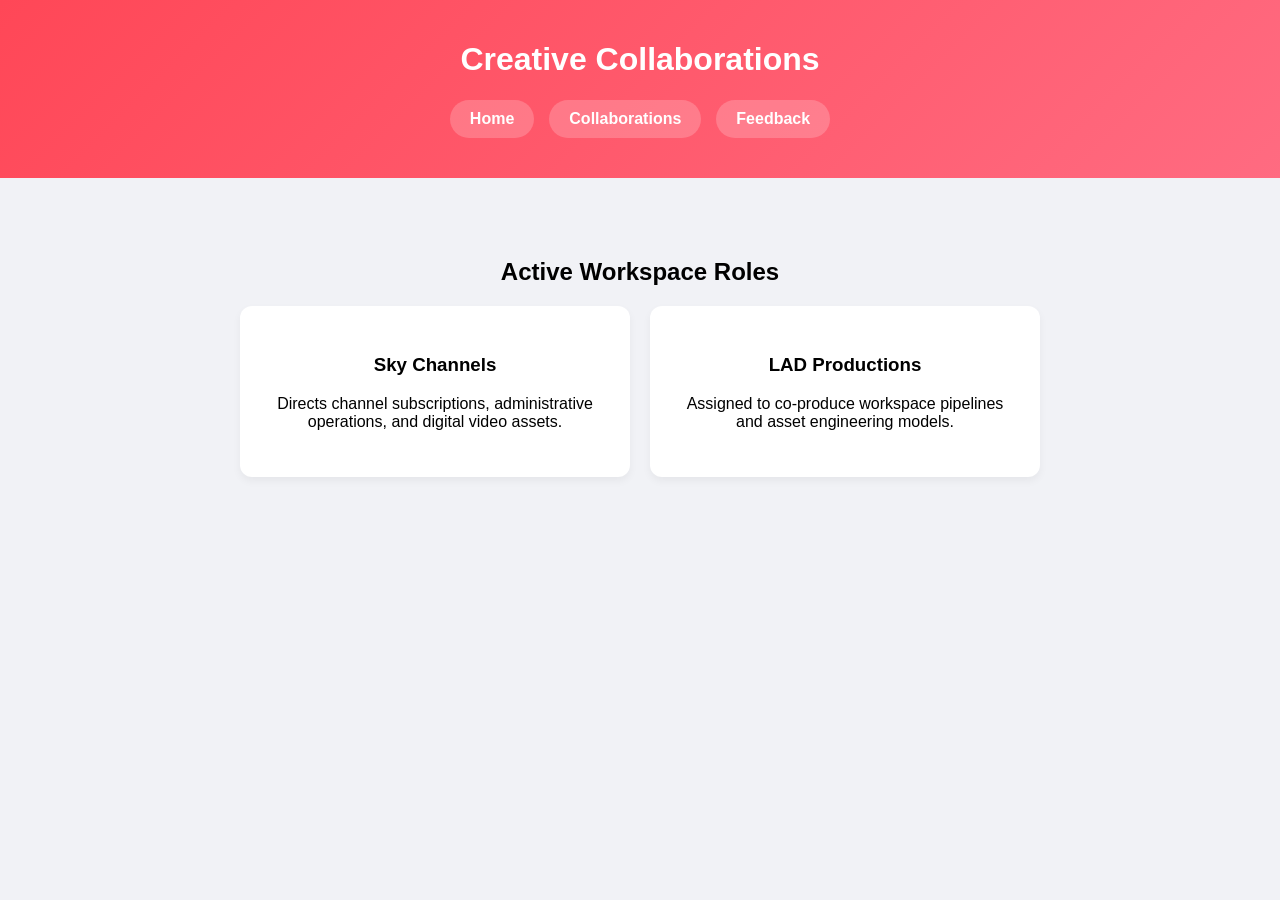
<file: collabs.html>
<!DOCTYPE html>
<html lang="en">
<head>
    <meta charset="UTF-8">
    <meta name="viewport" content="width=device-width, initial-scale=1.0">
    <title>Collaborations - THT Productions</title>
    <style>
        :root { --primary-color: #ff4757; --bg-color: #f1f2f6; --card-bg: #ffffff; }
        body { font-family: 'Segoe UI', sans-serif; background-color: var(--bg-color); margin: 0; padding: 0; text-align: center; }
        header { background: linear-gradient(135deg, var(--primary-color), #ff6b81); color: white; padding: 20px 0; }
        nav { margin: 20px 0; display: flex; justify-content: center; gap: 15px; }
        nav a { text-decoration: none; color: white; background-color: rgba(255,255,255,0.2); padding: 10px 20px; border-radius: 20px; font-weight: bold; }
        .container { max-width: 800px; margin: 40px auto; padding: 20px; }
        .grid { display: grid; grid-template-columns: 1fr 1fr; gap: 20px; }
        .box { background: var(--card-bg); padding: 30px; border-radius: 12px; box-shadow: 0 4px 8px rgba(0,0,0,0.05); }
    </style>
</head>
<body>

    <header>
        <h1>Creative Collaborations</h1>
        <nav>
            <a href="index.html">Home</a>
            <a href="collabs.html">Collaborations</a>
            <a href="feedback.html">Feedback</a>
        </nav>
    </header>

    <div class="container">
        <h2>Active Workspace Roles</h2>
        <div class="grid">
            <div class="box">
                <h3>Sky Channels</h3>
                <p>Directs channel subscriptions, administrative operations, and digital video assets.</p>
            </div>
            <div class="box">
                <h3>LAD Productions</h3>
                <p>Assigned to co-produce workspace pipelines and asset engineering models.</p>
            </div>
        </div>
    </div>

</body>
</html>
</file>
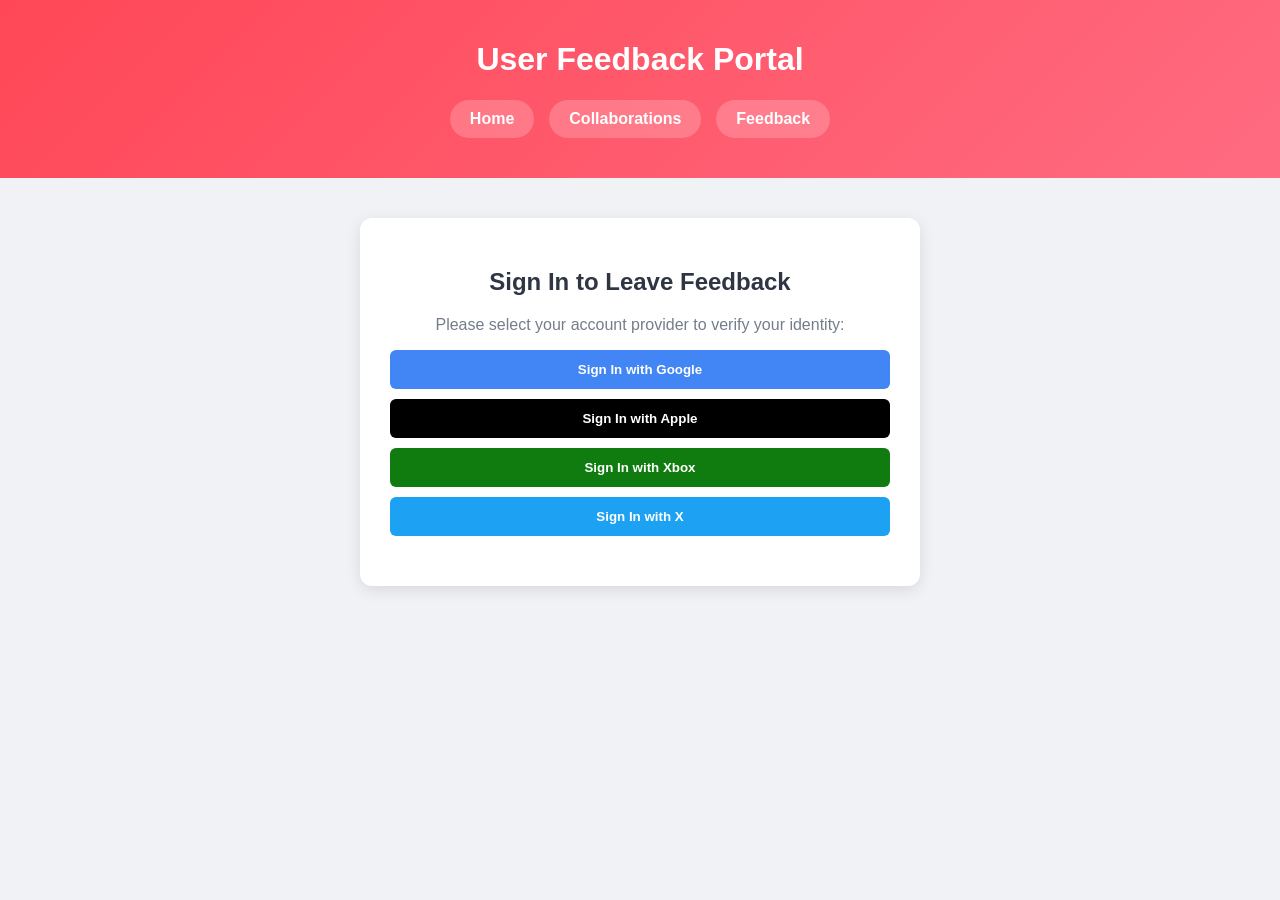
<file: feedback.html>
<!DOCTYPE html>
<html lang="en">
<head>
    <meta charset="UTF-8">
    <meta name="viewport" content="width=device-width, initial-scale=1.0">
    <title>Feedback Hub - THT Productions</title>
    <style>
        :root {
            --primary-color: #ff4757;
            --bg-color: #f1f2f6;
            --card-bg: #ffffff;
        }
        body { font-family: 'Segoe UI', sans-serif; background-color: var(--bg-color); margin: 0; padding: 0; }
        header { background: linear-gradient(135deg, var(--primary-color), #ff6b81); color: white; padding: 20px 0; text-align: center; }
        nav { margin: 20px 0; display: flex; justify-content: center; gap: 15px; }
        nav a { text-decoration: none; color: white; background-color: rgba(255,255,255,0.2); padding: 10px 20px; border-radius: 20px; font-weight: bold; }
        
        .container { max-width: 500px; margin: 40px auto; background: var(--card-bg); padding: 30px; border-radius: 12px; box-shadow: 0 4px 15px rgba(0,0,0,0.1); }
        h2 { text-align: center; color: #2f3542; }
        
        .auth-container { display: flex; flex-direction: column; gap: 10px; margin-bottom: 20px; }
        .auth-btn { padding: 12px; border: none; border-radius: 6px; font-weight: bold; cursor: pointer; color: white; display: flex; align-items: center; justify-content: center; gap: 10px; }
        .google { background-color: #4285F4; }
        .apple { background-color: #000000; }
        .xbox { background-color: #107C10; }
        .twitter { background-color: #1DA1F2; }
        
        .feedback-form { display: none; flex-direction: column; gap: 15px; }
        label { font-weight: bold; color: #57606f; }
        input, textarea { padding: 10px; border: 1px solid #ced6e0; border-radius: 6px; font-size: 1em; }
        textarea { resize: vertical; height: 120px; }
        
        .submit-btn { background-color: #2ed573; color: white; padding: 12px; border: none; border-radius: 6px; font-size: 1.1em; font-weight: bold; cursor: pointer; transition: background 0.2s; }
        .submit-btn:hover { background-color: #26af5f; }
        .status-msg { text-align: center; font-weight: bold; color: #2ed573; margin-bottom: 15px; }
    </style>
</head>
<body>

    <header>
        <h1>User Feedback Portal</h1>
        <nav>
            <a href="index.html">Home</a>
            <a href="collabs.html">Collaborations</a>
            <a href="feedback.html">Feedback</a>
        </nav>
    </header>

    <div class="container">
        <div id="authBox">
            <h2>Sign In to Leave Feedback</h2>
            <p style="text-align: center; color: #747d8c;">Please select your account provider to verify your identity:</p>
            <div class="auth-container">
                <button class="auth-btn google" onclick="authenticate('Google')">Sign In with Google</button>
                <button class="auth-btn apple" onclick="authenticate('Apple')">Sign In with Apple</button>
                <button class="auth-btn xbox" onclick="authenticate('Xbox')">Sign In with Xbox</button>
                <button class="auth-btn twitter" onclick="authenticate('X [Twitter]')">Sign In with X</button>
            </div>
        </div>

        <div id="feedbackBox" class="feedback-form">
            <h2>Submit Your Feedback</h2>
            <div id="status" class="status-msg"></div>
            
            <label for="userName">Your Name:</label>
            <input type="text" id="userName" placeholder="Enter your display name" required>

            <label for="userMessage">Feedback Message:</label>
            <textarea id="userMessage" placeholder="What can we improve or upgrade?" required></textarea>

            <button class="submit-btn" onclick="sendFeedbackToGmail()">Send Feedback via Gmail</button>
        </div>
    </div>

    <script>
        let authenticatedProvider = "";

        function authenticate(provider) {
            authenticatedProvider = provider;
            document.getElementById('authBox').style.display = 'none';
            document.getElementById('feedbackBox').style.display = 'flex';
            document.getElementById('status').innerText = `Successfully verified via ${provider}!`;
        }

        function sendFeedbackToGmail() {
            const name = document.getElementById('userName').value.trim();
            const message = document.getElementById('userMessage').value.trim();

            if (!name || !message) {
                alert("Please fill out both your name and feedback message.");
                return;
            }

            // Target baseline address requested by the user
            const baseGmailUrl = "https://mail.google.com/mail/u/0/#inbox?compose=CrpPbDzFqDTkTzVCJjXqZvZGbXKXVlHwsZpTwDgJnDzNshSxLQCSRLGnnqLzzpQPVLlmBxDbPPDtmCnvMQTg";

            // Format body content securely including their authenticated login network details
            const subject = encodeURIComponent(`THT Site Feedback from ${name}`);
            const body = encodeURIComponent(
                `User Name: ${name}\n` +
                `Verified Via: ${authenticatedProvider}\n\n` +
                `Feedback:\n${message}`
            );

            // Appends arguments directly onto your exact custom baseline path
            const finalizedMailLink = `${baseGmailUrl}&subject=${subject}&body=${body}`;

            // Launches deep link trigger wrapper
            window.open(finalizedMailLink, '_blank');
        }
    </script>

</body>
</html>
</file>
